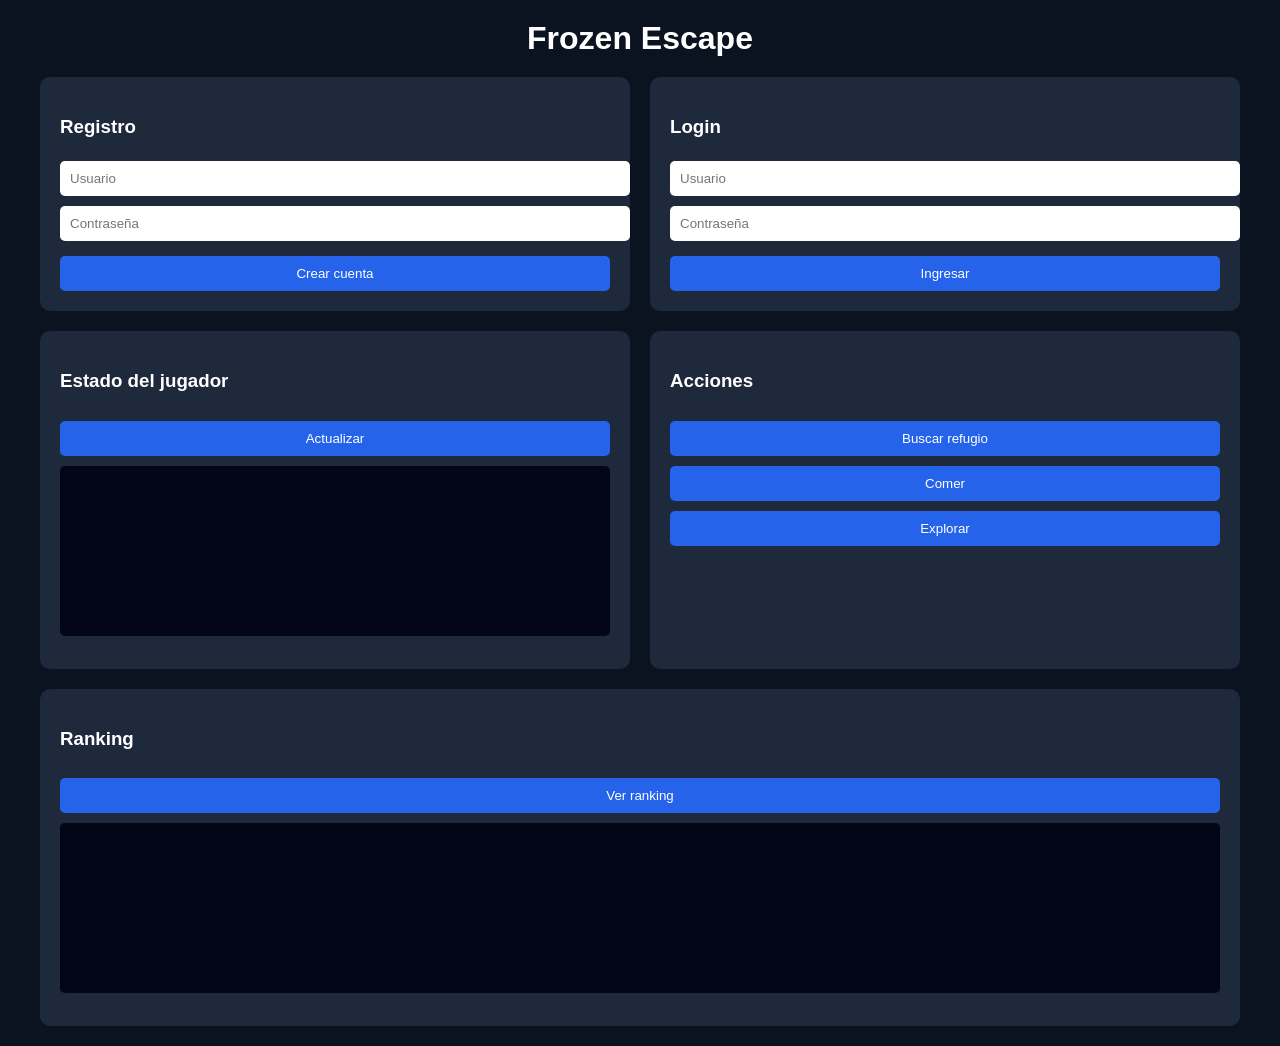
<file: frontend/index.html>
<!DOCTYPE html>
<html lang="es">
<head>
    <meta charset="UTF-8">
    <title>Frozen Escape</title>
    <link rel="stylesheet" href="css/styles.css">
</head>

<body>

<div class="container">

    <header>
        <h1>Frozen Escape</h1>
    </header>

    <!-- AUTENTICACIÓN -->
    <section class="grid">

        <div class="card">
            <h3>Registro</h3>
            <input id="regUser" placeholder="Usuario">
            <input id="regPass" type="password" placeholder="Contraseña">
            <button onclick="register()">Crear cuenta</button>
        </div>

        <div class="card">
            <h3>Login</h3>
            <input id="logUser" placeholder="Usuario">
            <input id="logPass" type="password" placeholder="Contraseña">
            <button onclick="login()">Ingresar</button>
        </div>

    </section>

    <!-- JUEGO -->
    <section class="grid">

        <div class="card">
            <h3>Estado del jugador</h3>
            <button onclick="getEstado()">Actualizar</button>
            <pre id="estado"></pre>
        </div>

        <div class="card">
            <h3>Acciones</h3>
            <button onclick="accion(1)">Buscar refugio</button>
            <button onclick="accion(2)">Comer</button>
            <button onclick="accion(3)">Explorar</button>
        </div>

    </section>

    <!-- RANKING -->
    <section class="full">
        <div class="card">
            <h3>Ranking</h3>
            <button onclick="getRanking()">Ver ranking</button>
            <pre id="ranking"></pre>
        </div>
    </section>

</div>

<script src="js/app.js"></script>

</body>
</html>
</file>
<file: frontend/css/styles.css>
body {
    margin: 0;
    font-family: Arial, sans-serif;
    background: #0b1320;
    color: #fff;
}

/* CONTENEDOR */
.container {
    max-width: 1200px;
    margin: auto;
    padding: 20px;
}

/* HEADER */
header {
    text-align: center;
    margin-bottom: 20px;
}

h1 {
    margin: 0;
}

/* GRID */
.grid {
    display: grid;
    grid-template-columns: 1fr 1fr;
    gap: 20px;
    margin-bottom: 20px;
}

.full {
    width: 100%;
}

/* TARJETAS */
.card {
    background: #1e293b;
    padding: 20px;
    border-radius: 10px;
}

/* INPUTS */
input {
    width: 100%;
    padding: 10px;
    margin: 5px 0;
    border: none;
    border-radius: 5px;
}

/* BOTONES */
button {
    width: 100%;
    padding: 10px;
    margin-top: 10px;
    background: #2563eb;
    color: white;
    border: none;
    border-radius: 5px;
    cursor: pointer;
}

button:hover {
    background: #1d4ed8;
}

/* JSON */
pre {
    background: #020617;
    padding: 10px;
    border-radius: 5px;
    margin-top: 10px;
    height: 150px;
    overflow-y: auto;
}

/* RESPONSIVE */
@media (max-width: 800px) {
    .grid {
        grid-template-columns: 1fr;
    }
}
</file>
